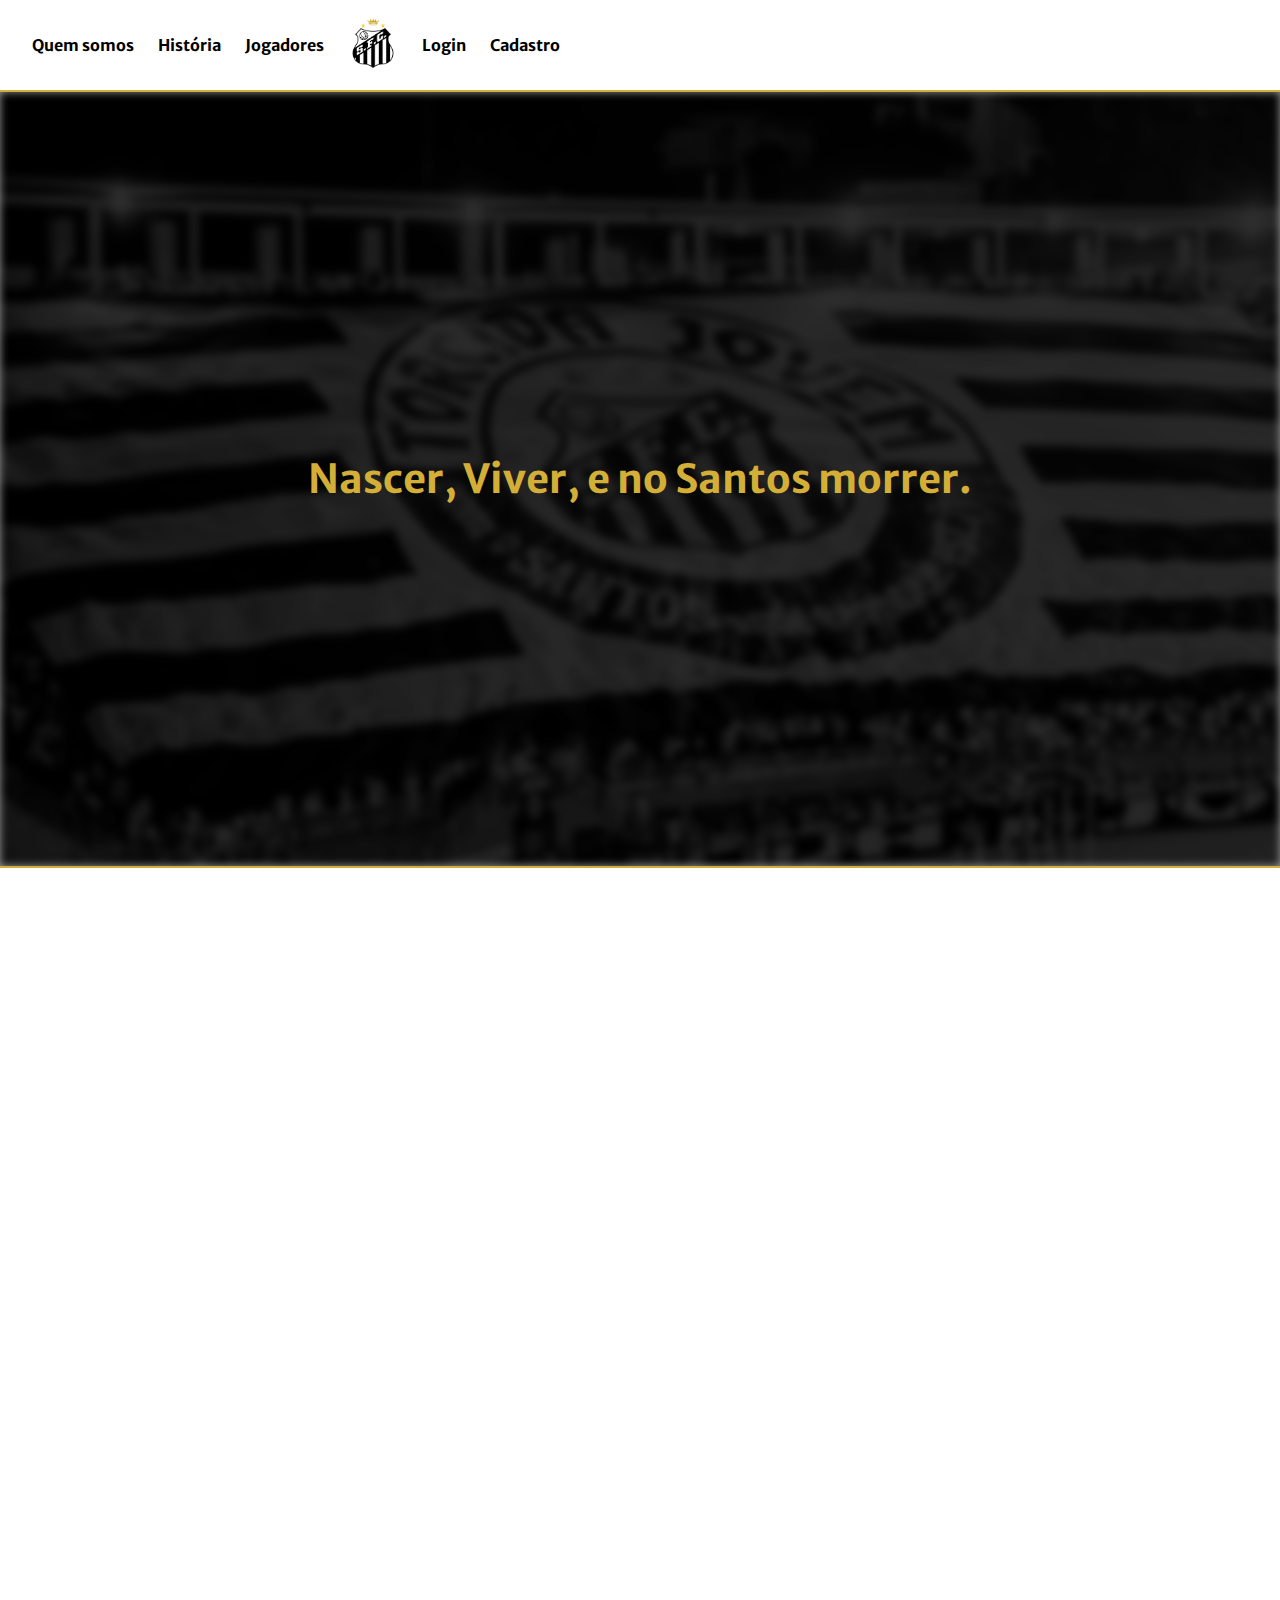
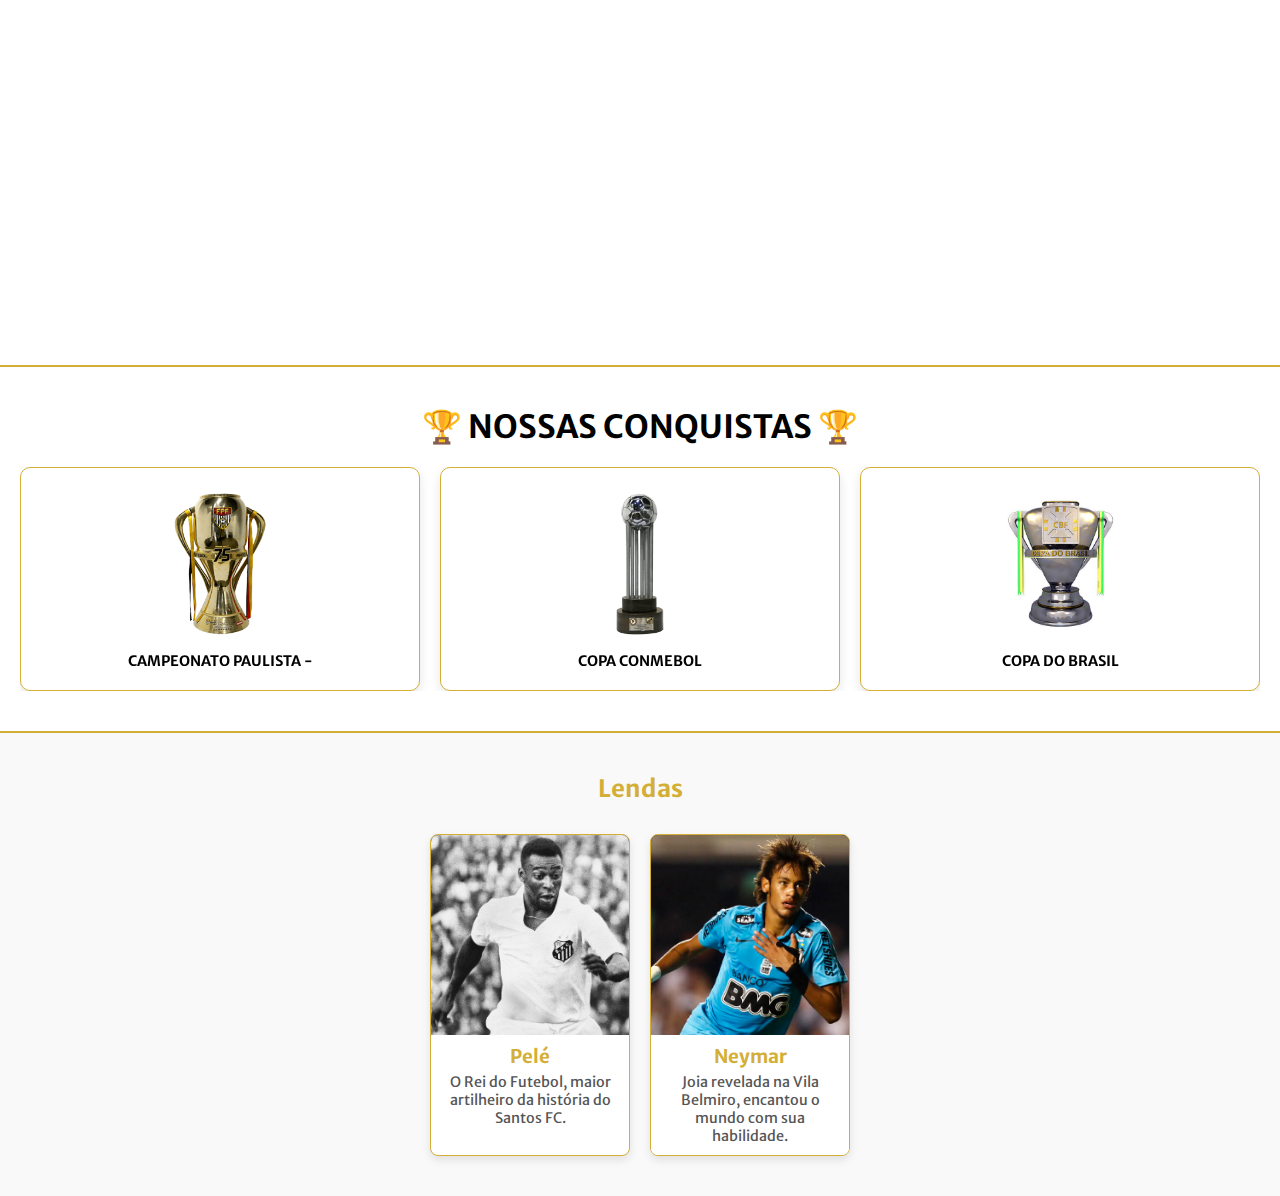
<file: Website/index.html>
<!DOCTYPE html>
<html lang="pt-BR">

<head>
    <meta charset="UTF-8">
    <meta name="viewport" content="width=device-width, initial-scale=1.0">
    <title>Portal do Peixe</title>
    <link rel="stylesheet" href="css/style_index.css">
    <link href="https://fonts.googleapis.com/css2?family=Merriweather+Sans:wght@400;700&display=swap" rel="stylesheet">
    <link rel="stylesheet" href="https://cdn.jsdelivr.net/npm/swiper/swiper-bundle.min.css" />
</head>


<body>
    <header class="menu">
        <a href="#quem_somos">Quem somos</a>
        <a href="#historia">História</a>
        <a href="#jogadores">Jogadores</a>
        <a href="index.html" ><img src="Imagens/santos.png" alt="Logo do Santos FC" class="logo"></a>
        <a href="login.html">Login</a>
        <a href="cadastro.html">Cadastro</a>
    </header>

    <main>
        <section class="hero">
            <h1>Nascer, Viver, e no Santos morrer.</h1>
        </section>

        <section id="quem_somos" class="section-flex quem-somos scroll-anim">
            <div class="texto">
                <h2>
                    <svg width="24" height="24" fill="#d4af37" style="vertical-align: middle; margin-right: 8px;"
                        xmlns="http://www.w3.org/2000/svg" viewBox="0 0 24 24">
                        <path
                            d="M12 2C6.477 2 2 6.478 2 12s4.477 10 10 10 10-4.478 10-10S17.523 2 12 2Zm0 17.5a7.5 7.5 0 1 1 0-15 7.5 7.5 0 0 1 0 15Z" />
                    </svg>
                    Quem somos
                </h2>
                <p>O Portal do Peixe é um site destinado a reviver a história e trazer modernidade para um dos maiores clubes do Brasil e do Mundo,
                   o Santos Futebol Clube. Desde 1912 o clube do Santos fez história e se tornou um dos clubes formadores do futebol brasileiro, por onde passou encantou
                   as pessoas e ganhou diversos fãs e torcedores, entretanto, já se passaram mais de 100 anos de sua criação e o clube ainda possui tecnologias ultrapassadas
                   o que dificultou sua conexão com a torcida, hoje, muito mais conectada às redes. Por isso, nosso objetivo é retomar a conexão com a torcida e trazer...
                </p>
            </div>
            <div class="imagem zoom-hover">
                <img src="Imagens/torcida_fogo.jpeg" alt="Torcida do Santos">
            </div>
        </section>

        <section id="historia" class="section-flex historia scroll-anim">
            <div class="imagem zoom-hover">
                <img src="Imagens/pelé_pulando.jpeg" alt="Imagem histórica do Santos FC" width="50%" height="50%">
            </div>
            <div class="texto">
                <h2>
                    <svg width="24" height="24" fill="#d4af37" style="vertical-align: middle; margin-right: 8px;"
                        xmlns="http://www.w3.org/2000/svg" viewBox="0 0 24 24">
                        <path
                            d="M3 4a1 1 0 0 1 1-1h6.5v2H5v14h14V7.5h2V19a1 1 0 0 1-1 1H4a1 1 0 0 1-1-1V4Zm10.5-1.5H21V6h-1.5V4.06l-6.72 6.72-1.06-1.06 6.72-6.72H13.5V2.5Z" />
                    </svg>
                    História
                </h2>
                <p>Com mais de 112 anos de conquistas, o Santos FC se destaca como um dos maiores clubes do mundo...</p>
                <a href="historia.html" class="btn">Leia mais</a>
            </div>
        </section>

        <section id="conquistas" class="conquistas-section">
            <h2 class="conquistas-titulo">🏆 NOSSAS CONQUISTAS 🏆</h2>
            <div class="swiper mySwiper">
                <div class="swiper-wrapper">
                    <div class="swiper-slide">
                        <img src="Imagens/paulista.png" alt="Campeonato Paulista">
                        <p>CAMPEONATO PAULISTA - </p>
                    </div>
                    <div class="swiper-slide">
                        <img src="Imagens/conmebol.png" alt="Copa Conmebol">
                        <p>COPA CONMEBOL</p>
                    </div>
                    <div class="swiper-slide">
                        <img src="Imagens/copadobrasil.png" alt="Copa do Brasil">
                        <p>COPA DO BRASIL</p>
                    </div>
                    <div class="swiper-slide">
                        <img src="Imagens/libertadores.png" alt="Libertadores">
                        <p>COPA LIBERTADORES DA AMÉRICA</p>
                    </div>
                    <div class="swiper-slide">
                        <img src="Imagens/mundial.png" alt="Mundial Interclubes">
                        <p>MUNDIAL INTERCLUBES</p>
                    </div>
                    <div class="swiper-slide">
                        <img src="Imagens/brasileiro.png" alt="Campeonato Brasileiro">
                        <p>CAMPEONATO BRASILEIRO</p>
                    </div>
                    <div class="swiper-slide">
                        <img src="Imagens/recopa-mundial.png" alt="Recopa Mundial">
                        <p>RECOPA MUNDIAL</p>
                    </div>
                    <div class="swiper-slide">
                        <img src="Imagens/recopa-sulamericana.png" alt="Recopa Sulamericana">
                        <p>RECOPA SULAMERICANA</p>
                    </div>
                    <div class="swiper-slide">
                        <img src="Imagens/riosaopaulo.png" alt="Torneio Rio-São Paulo">
                        <p>TORNEIO RIO-SÃO PAULO</p>
                    </div>
                </div>
            </div>
        </section>

        <section id="jogadores">
            <h2>Lendas</h2>
            <div class="jogadores-container">
                <div class="card-jogador">
                    <div class="jogador-img-container">
                        <img src="Imagens/pele.jpg" alt="Pelé">
                    </div>
                    <div class="jogador-info">
                        <h3>Pelé</h3>
                        <p>O Rei do Futebol, maior artilheiro da história do Santos FC.</p>
                    </div>
                </div>

                <div class="card-jogador">
                    <div class="jogador-img-container">
                        <img src="Imagens/neymar.jpg" alt="Neymar">
                    </div>
                    <div class="jogador-info">
                        <h3>Neymar</h3>
                        <p>Joia revelada na Vila Belmiro, encantou o mundo com sua habilidade.</p>
                    </div>
                </div>
                
            </div>
        </section>
    </main>
</body>

<script>
    document.addEventListener("DOMContentLoaded", () => {
        const elements = document.querySelectorAll('.scroll-anim');

        const observer = new IntersectionObserver(entries => {
            entries.forEach(entry => {
                if (entry.isIntersecting) {
                    entry.target.classList.add('visible');
                }
            });
        }, { threshold: 0.2 });

        elements.forEach(el => observer.observe(el));
    });


</script>

<!-- Swiper JS -->
<script src="https://cdn.jsdelivr.net/npm/swiper/swiper-bundle.min.js"></script>
<script>
    const swiper = new Swiper(".mySwiper", {
        slidesPerView: 3,
        spaceBetween: 20,
        loop: true,
        autoplay: {
            delay: 2500,
            disableOnInteraction: false,
        },
        breakpoints: {
            768: {
                slidesPerView: 3,
            },
            480: {
                slidesPerView: 2,
            },
            0: {
                slidesPerView: 1,
            },
        },
    });
</script>

</html>
</file>
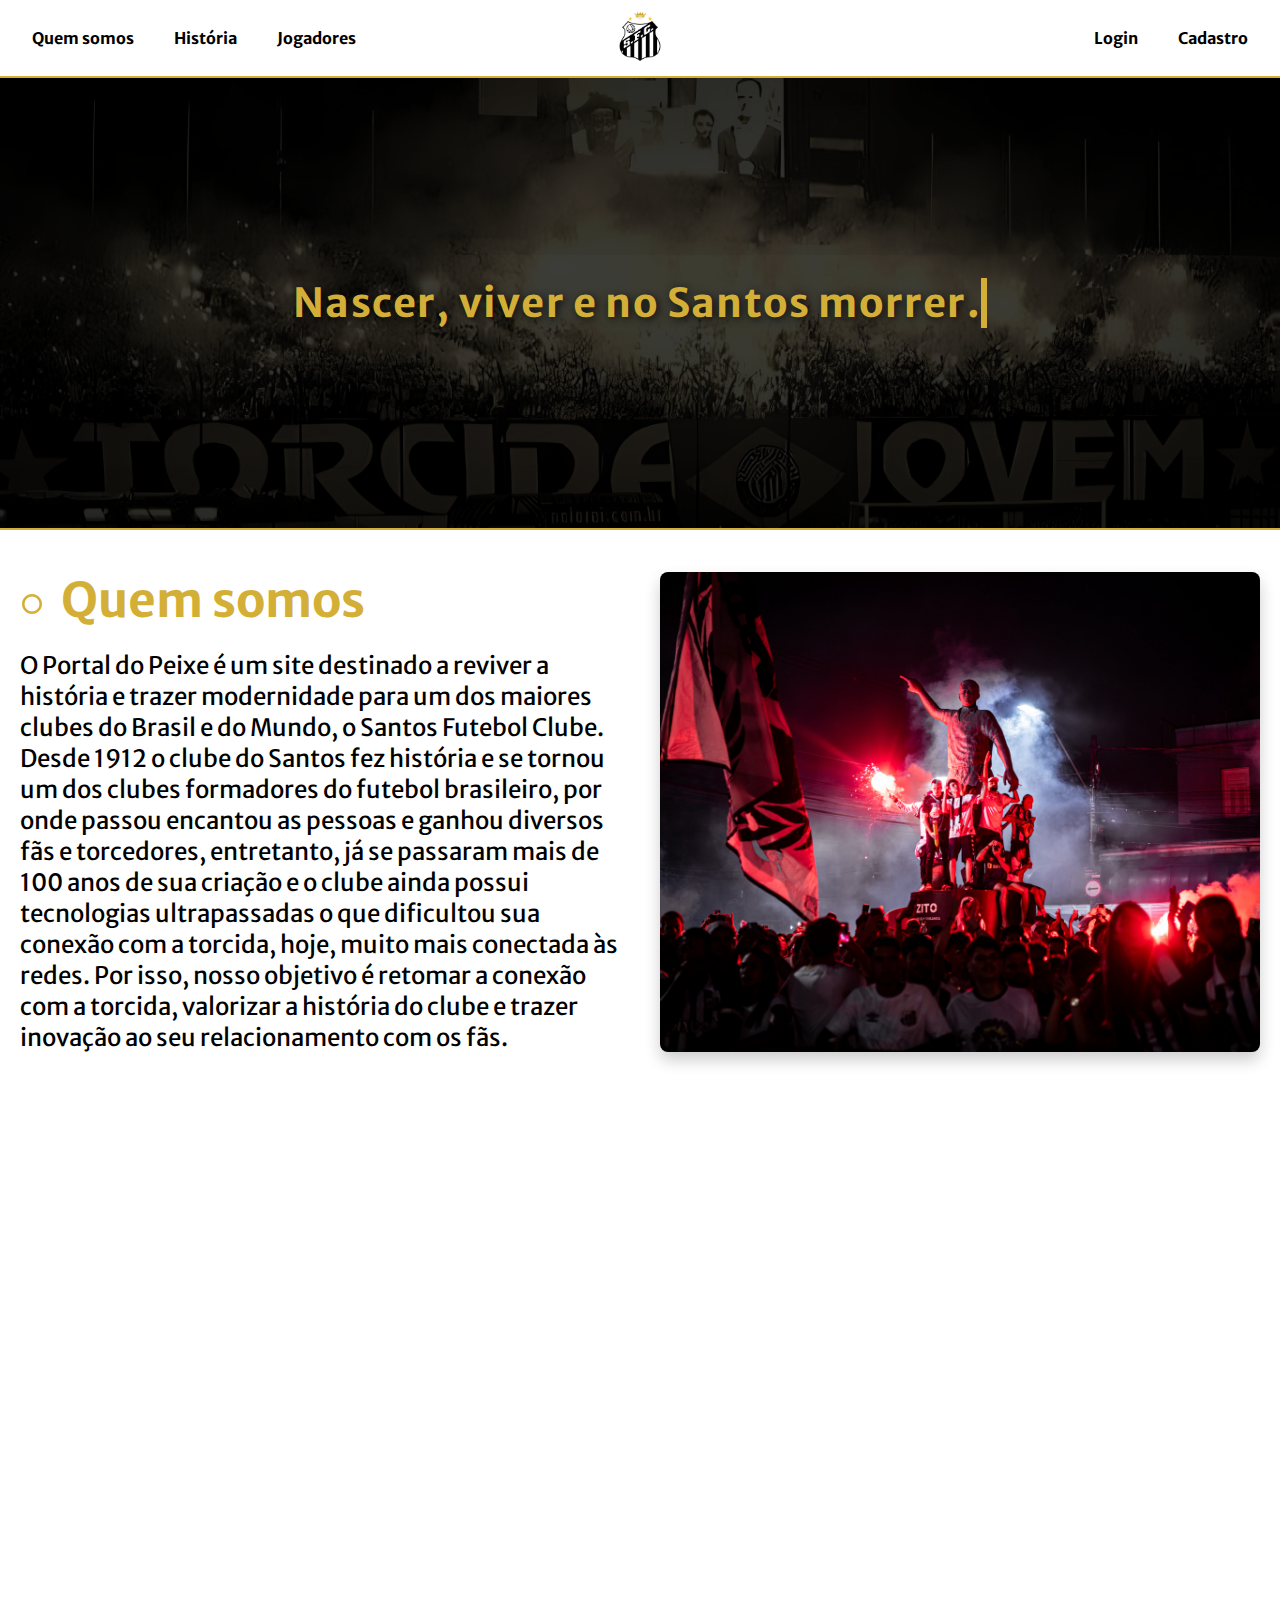
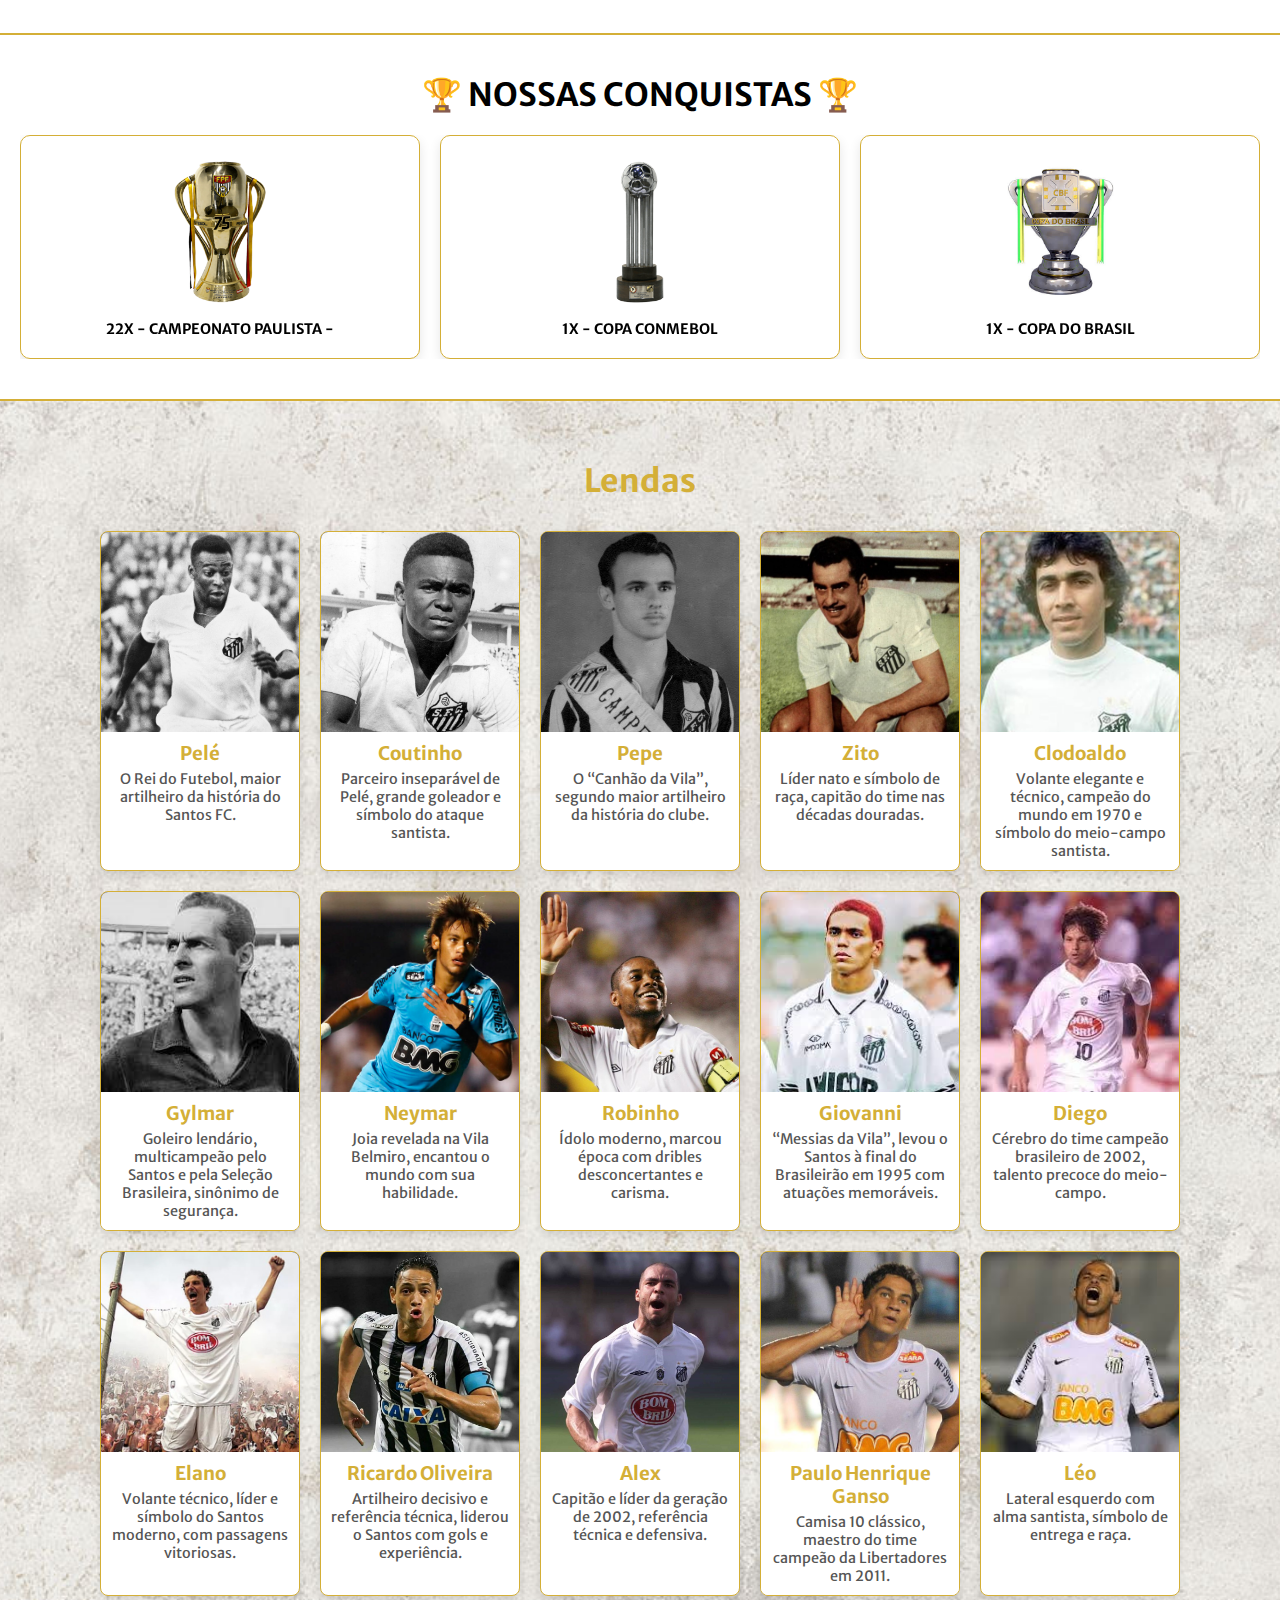
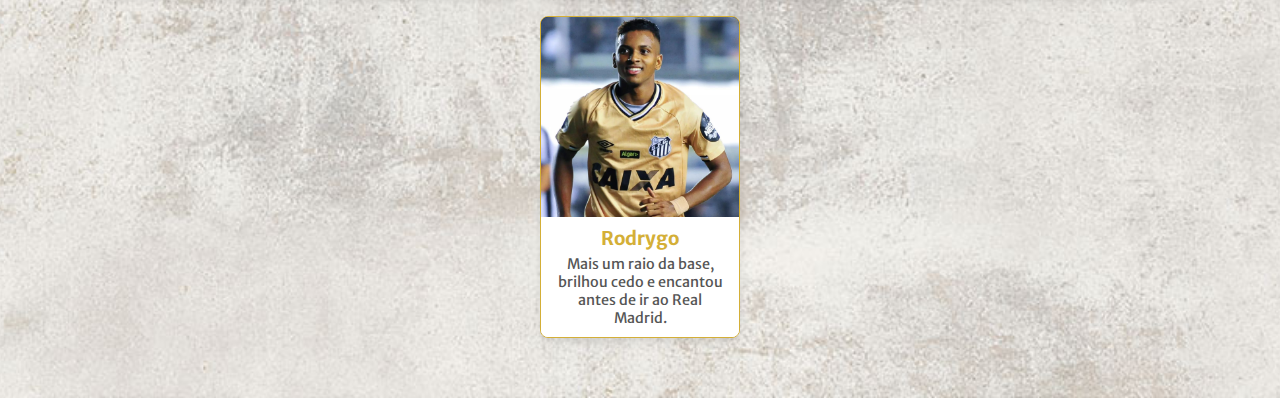
<file: Website_Api - Copia/public/index.html>
<!DOCTYPE html>
<html lang="pt-BR">

<head>
    <meta charset="UTF-8">
    <meta name="viewport" content="width=device-width, initial-scale=1.0">
    <title>Portal do Peixe</title>
    <link rel="stylesheet" href="./css/style.css">
    <link href="https://fonts.googleapis.com/css2?family=Merriweather+Sans:wght@400;700&display=swap" rel="stylesheet">
    <link rel="stylesheet" href="https://cdn.jsdelivr.net/npm/swiper/swiper-bundle.min.css" />
</head>


<body>
    <header class="menu">
        <div class="menu-esquerda">
            <a href="#quem_somos">Quem somos</a>
            <a href="#historia">História</a>
            <a href="#jogadores">Jogadores</a>
        </div>

        <div class="menu-centro">
            <a href="index.html">
                <img src="Imagens/santos.png" alt="Logo do Santos FC" class="logo">
            </a>
        </div>

        <div class="menu-direita">
            <a href="login.html">Login</a>
            <a href="cadastro.html">Cadastro</a>
        </div>
    </header>

    <main>
        <section class="hero">
            <h1 class="typewriter">Nascer, viver e no Santos morrer.</h1>
        </section>

        <section id="quem_somos" class="section-flex quem-somos scroll-anim">
            <div class="texto">
                <h2>
                    <svg width="24" height="24" fill="#d4af37" style="vertical-align: middle; margin-right: 8px;"
                        xmlns="http://www.w3.org/2000/svg" viewBox="0 0 24 24">
                        <path
                            d="M12 2C6.477 2 2 6.478 2 12s4.477 10 10 10 10-4.478 10-10S17.523 2 12 2Zm0 17.5a7.5 7.5 0 1 1 0-15 7.5 7.5 0 0 1 0 15Z" />
                    </svg>
                    Quem somos
                </h2>
                <p>O Portal do Peixe é um site destinado a reviver a história e trazer modernidade para um dos maiores
                    clubes do Brasil e do Mundo,
                    o Santos Futebol Clube. Desde 1912 o clube do Santos fez história e se tornou um dos clubes
                    formadores do futebol brasileiro, por onde passou encantou
                    as pessoas e ganhou diversos fãs e torcedores, entretanto, já se passaram mais de 100 anos de sua
                    criação e o clube ainda possui tecnologias ultrapassadas
                    o que dificultou sua conexão com a torcida, hoje, muito mais conectada às redes. Por isso, nosso
                    objetivo é retomar a conexão com a torcida, valorizar a história do clube e trazer inovação ao seu
                    relacionamento com os fãs. 
                </p>
            </div>
            <div class="imagem zoom-hover">
                <img src="Imagens/torcida_fogo.jpeg" alt="Torcida do Santos">
            </div>
        </section>

        <section id="historia" class="section-flex historia scroll-anim">
            <div class="imagem zoom-hover">
                <img src="Imagens/pele-aura.jpg" alt="Imagem histórica do Santos FC" width="100%" height="100%">
            </div>
            <div class="texto">
                <h2>
                    <svg width="24" height="24" fill="#d4af37" style="vertical-align: middle; margin-right: 8px;"
                        xmlns="http://www.w3.org/2000/svg" viewBox="0 0 24 24">
                        <path
                            d="M3 4a1 1 0 0 1 1-1h6.5v2H5v14h14V7.5h2V19a1 1 0 0 1-1 1H4a1 1 0 0 1-1-1V4Zm10.5-1.5H21V6h-1.5V4.06l-6.72 6.72-1.06-1.06 6.72-6.72H13.5V2.5Z" />
                    </svg>
                    História
                </h2>
                <p>Com mais de 112 anos de conquistas, o Santos FC se destaca como um dos maiores clubes do mundo.
                    Reconhecido internacionalmente por sua tradição ofensiva, revelou ao planeta gênios como Pelé e
                    Neymar, acumulando títulos históricos, inovações táticas e uma base formadora respeitada
                    mundialmente.
                    Conheça mais sobre essa trajetória lendária que moldou gerações de torcedores e inspirou o futebol
                    brasileiro.</p>
                <a href="historia.html" class="btn">Leia mais</a>
            </div>
        </section>

        <section id="conquistas" class="conquistas-section">
            <h2 class="conquistas-titulo">🏆 NOSSAS CONQUISTAS 🏆</h2>
            <div class="swiper mySwiper">
                <div class="swiper-wrapper">
                    <div class="swiper-slide">
                        <img src="Imagens/paulista.png" alt="Campeonato Paulista">
                        <p>22X - CAMPEONATO PAULISTA - </p>
                    </div>
                    <div class="swiper-slide">
                        <img src="Imagens/conmebol.png" alt="Copa Conmebol">
                        <p>1X - COPA CONMEBOL</p>
                    </div>
                    <div class="swiper-slide">
                        <img src="Imagens/copadobrasil.png" alt="Copa do Brasil">
                        <p>1X - COPA DO BRASIL</p>
                    </div>
                    <div class="swiper-slide">
                        <img src="Imagens/libertadores.png" alt="Libertadores">
                        <p>3X - COPA LIBERTADORES DA AMÉRICA</p>
                    </div>
                    <div class="swiper-slide">
                        <img src="Imagens/mundial.png" alt="Mundial Interclubes">
                        <p>2X - MUNDIAL INTERCLUBES</p>
                    </div>
                    <div class="swiper-slide">
                        <img src="Imagens/brasileiro.png" alt="Campeonato Brasileiro">
                        <p>8X - CAMPEONATO BRASILEIRO</p>
                    </div>
                    <div class="swiper-slide">
                        <img src="Imagens/recopa-mundial.png" alt="Recopa Mundial">
                        <p>1X - RECOPA MUNDIAL</p>
                    </div>
                    <div class="swiper-slide">
                        <img src="Imagens/recopa-sulamericana.png" alt="Recopa Sulamericana">
                        <p>2X - RECOPA SULAMERICANA</p>
                    </div>
                    <div class="swiper-slide">
                        <img src="Imagens/riosaopaulo.png" alt="Torneio Rio-São Paulo">
                        <p>5X - TORNEIO RIO-SÃO PAULO</p>
                    </div>
                </div>
            </div>
        </section>

        <section id="jogadores" class="jogadores-section">
            <h2>Lendas</h2>
            <div class="jogadores-container">
                <div class="card-jogador">
                    <div class="jogador-img-container">
                        <img src="Imagens/pele.jpg" alt="Pelé">
                    </div>
                    <div class="jogador-info">
                        <h3>Pelé</h3>
                        <p>O Rei do Futebol, maior artilheiro da história do Santos FC.</p>
                    </div>
                </div>


                <div class="card-jogador">
                    <div class="jogador-img-container">
                        <img src="Imagens/coutinho.jpg" alt="Coutinho">
                    </div>
                    <div class="jogador-info">
                        <h3>Coutinho</h3>
                        <p>Parceiro inseparável de Pelé, grande goleador e símbolo do ataque santista.</p>
                    </div>
                </div>

                <div class="card-jogador">
                    <div class="jogador-img-container">
                        <img src="Imagens/pepe.jpg" alt="Pepe">
                    </div>
                    <div class="jogador-info">
                        <h3>Pepe</h3>
                        <p>O “Canhão da Vila”, segundo maior artilheiro da história do clube.</p>
                    </div>
                </div>

                <div class="card-jogador">
                    <div class="jogador-img-container">
                        <img src="Imagens/zito.jpg" alt="Zito">
                    </div>
                    <div class="jogador-info">
                        <h3>Zito</h3>
                        <p>Líder nato e símbolo de raça, capitão do time nas décadas douradas.</p>
                    </div>
                </div>

                <div class="card-jogador">
                    <div class="jogador-img-container">
                        <img src="Imagens/clodoaldo.jpg" alt="Clodoaldo">
                    </div>
                    <div class="jogador-info">
                        <h3>Clodoaldo</h3>
                        <p>Volante elegante e técnico, campeão do mundo em 1970 e símbolo do meio-campo santista.</p>
                    </div>
                </div>

                <div class="card-jogador">
                    <div class="jogador-img-container">
                        <img src="Imagens/gylmar.jpg" alt="Gylmar dos Santos Neves">
                    </div>
                    <div class="jogador-info">
                        <h3>Gylmar</h3>
                        <p>Goleiro lendário, multicampeão pelo Santos e pela Seleção Brasileira, sinônimo de segurança.
                        </p>
                    </div>
                </div>

                <div class="card-jogador">
                    <div class="jogador-img-container">
                        <img src="Imagens/neymar.jpg" alt="Neymar">
                    </div>
                    <div class="jogador-info">
                        <h3>Neymar</h3>
                        <p>Joia revelada na Vila Belmiro, encantou o mundo com sua habilidade.</p>
                    </div>
                </div>

                <div class="card-jogador">
                    <div class="jogador-img-container">
                        <img src="Imagens/robson.jpg" alt="Robinho">
                    </div>
                    <div class="jogador-info">
                        <h3>Robinho</h3>
                        <p>Ídolo moderno, marcou época com dribles desconcertantes e carisma.</p>
                    </div>
                </div>

                <div class="card-jogador">
                    <div class="jogador-img-container">
                        <img src="Imagens/giovanni.jpg" alt="Giovanni">
                    </div>
                    <div class="jogador-info">
                        <h3>Giovanni</h3>
                        <p>“Messias da Vila”, levou o Santos à final do Brasileirão em 1995 com atuações memoráveis.</p>
                    </div>
                </div>

                <div class="card-jogador">
                    <div class="jogador-img-container">
                        <img src="Imagens/diego.jpg" alt="Diego">
                    </div>
                    <div class="jogador-info">
                        <h3>Diego</h3>
                        <p>Cérebro do time campeão brasileiro de 2002, talento precoce do meio-campo.</p>
                    </div>
                </div>

                <div class="card-jogador">
                    <div class="jogador-img-container">
                        <img src="Imagens/elano.jpg" alt="Elano">
                    </div>
                    <div class="jogador-info">
                        <h3>Elano</h3>
                        <p>Volante técnico, líder e símbolo do Santos moderno, com passagens vitoriosas.</p>
                    </div>
                </div>

                <div class="card-jogador">
                    <div class="jogador-img-container">
                        <img src="Imagens/ricardo_oliveira.jpg" alt="Ricardo Oliveira">
                    </div>
                    <div class="jogador-info">
                        <h3>Ricardo Oliveira</h3>
                        <p>Artilheiro decisivo e referência técnica, liderou o Santos com gols e experiência.</p>
                    </div>
                </div>

                <div class="card-jogador">
                    <div class="jogador-img-container">
                        <img src="Imagens/alex.jpg" alt="Alex">
                    </div>
                    <div class="jogador-info">
                        <h3>Alex</h3>
                        <p>Capitão e líder da geração de 2002, referência técnica e defensiva.</p>
                    </div>
                </div>

                <div class="card-jogador">
                    <div class="jogador-img-container">
                        <img src="Imagens/ganso.jpg" alt="Ganso">
                    </div>
                    <div class="jogador-info">
                        <h3>Paulo Henrique Ganso</h3>
                        <p>Camisa 10 clássico, maestro do time campeão da Libertadores em 2011.</p>
                    </div>
                </div>

                <div class="card-jogador">
                    <div class="jogador-img-container">
                        <img src="Imagens/léo.jpg" alt="Léo">
                    </div>
                    <div class="jogador-info">
                        <h3>Léo</h3>
                        <p>Lateral esquerdo com alma santista, símbolo de entrega e raça.</p>
                    </div>
                </div>

                <div class="card-jogador">
                    <div class="jogador-img-container">
                        <img src="Imagens/rodrygo.jpg" alt="Rodrygo">
                    </div>
                    <div class="jogador-info">
                        <h3>Rodrygo</h3>
                        <p>Mais um raio da base, brilhou cedo e encantou antes de ir ao Real Madrid.</p>
                    </div>
                </div>





            </div>
        </section>
    </main>
</body>

<script>
    document.addEventListener("DOMContentLoaded", () => {
        const elements = document.querySelectorAll('.scroll-anim');

        const observer = new IntersectionObserver(entries => {
            entries.forEach(entry => {
                if (entry.isIntersecting) {
                    entry.target.classList.add('visible');
                }
            });
        }, { threshold: 0.2 });

        elements.forEach(el => observer.observe(el));
    });


</script>

<!-- Swiper JS -->
<script src="https://cdn.jsdelivr.net/npm/swiper/swiper-bundle.min.js"></script>
<script>
    const swiper = new Swiper(".mySwiper", {
        slidesPerView: 3,
        spaceBetween: 20,
        loop: true,
        autoplay: {
            delay: 2500,
            disableOnInteraction: false,
        },
        breakpoints: {
            768: {
                slidesPerView: 3,
            },
            480: {
                slidesPerView: 2,
            },
            0: {
                slidesPerView: 1,
            },
        },
    });
</script>

</html>
</file>
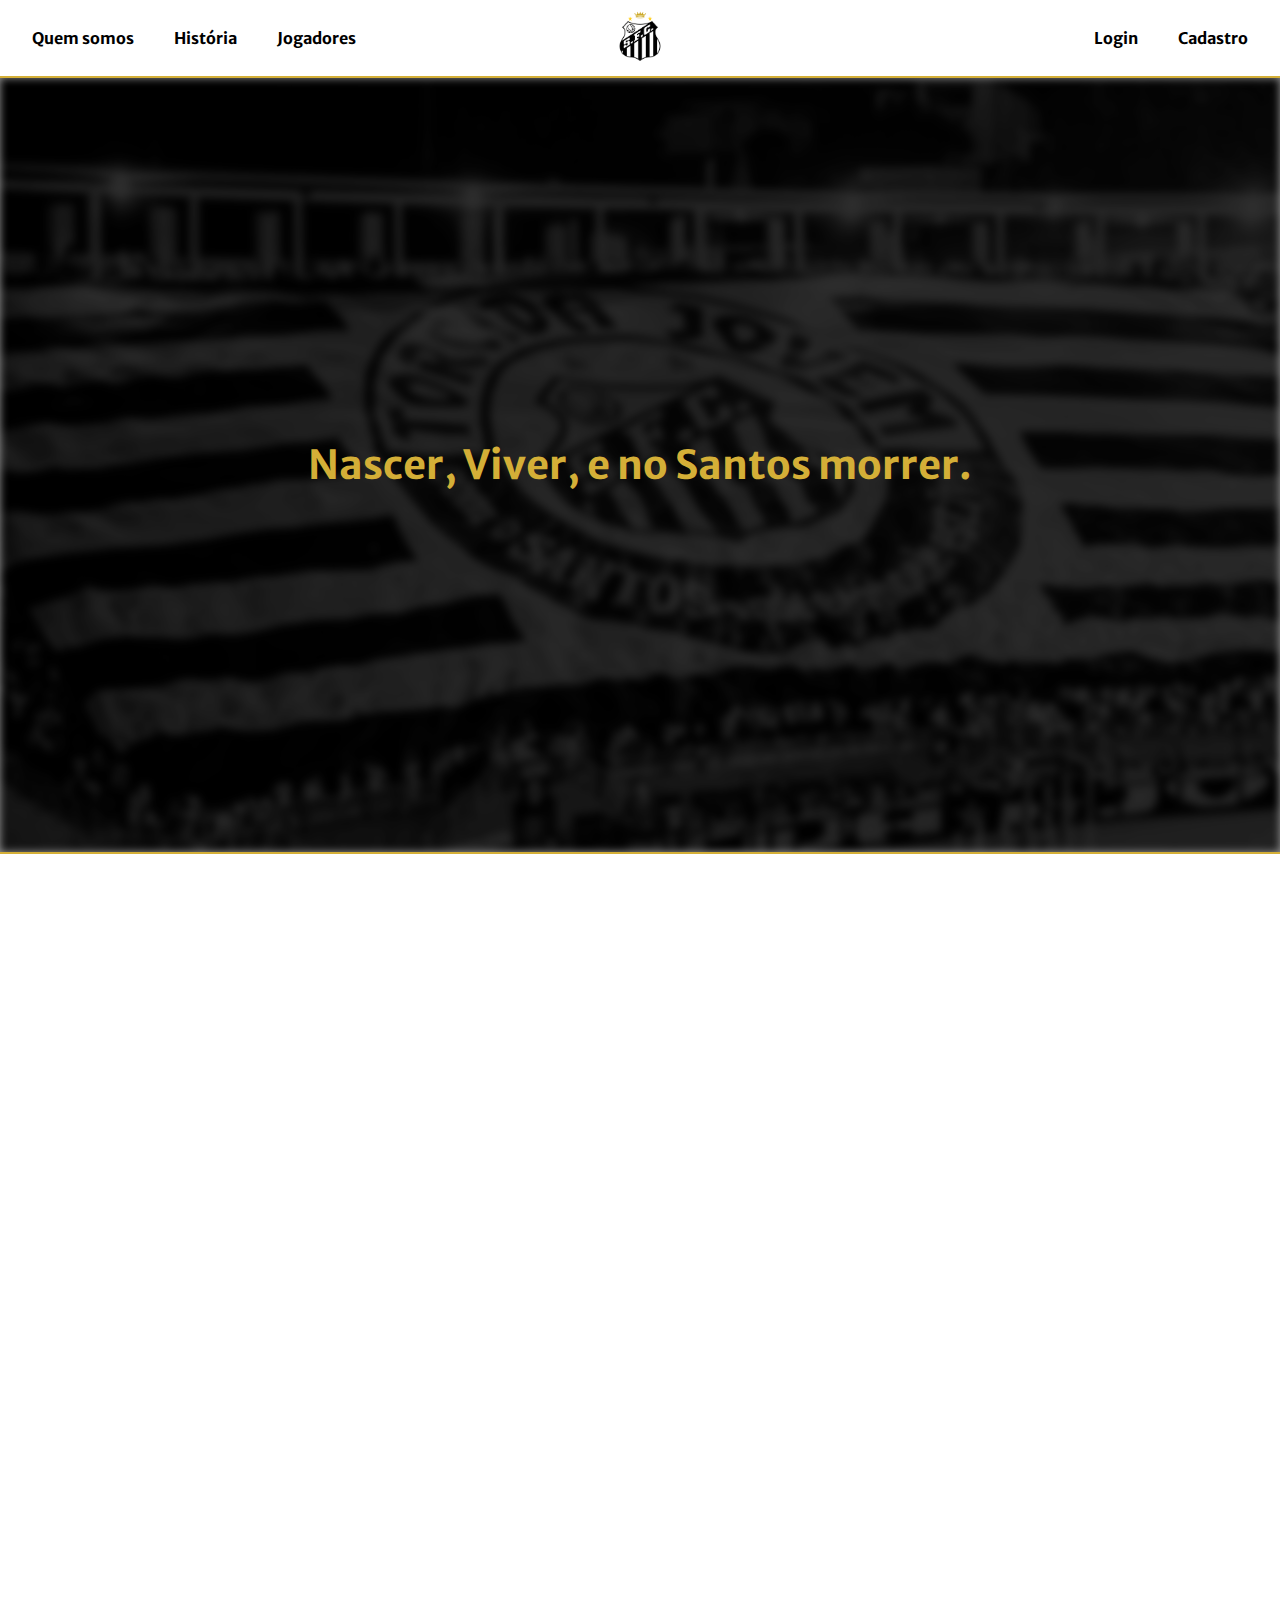
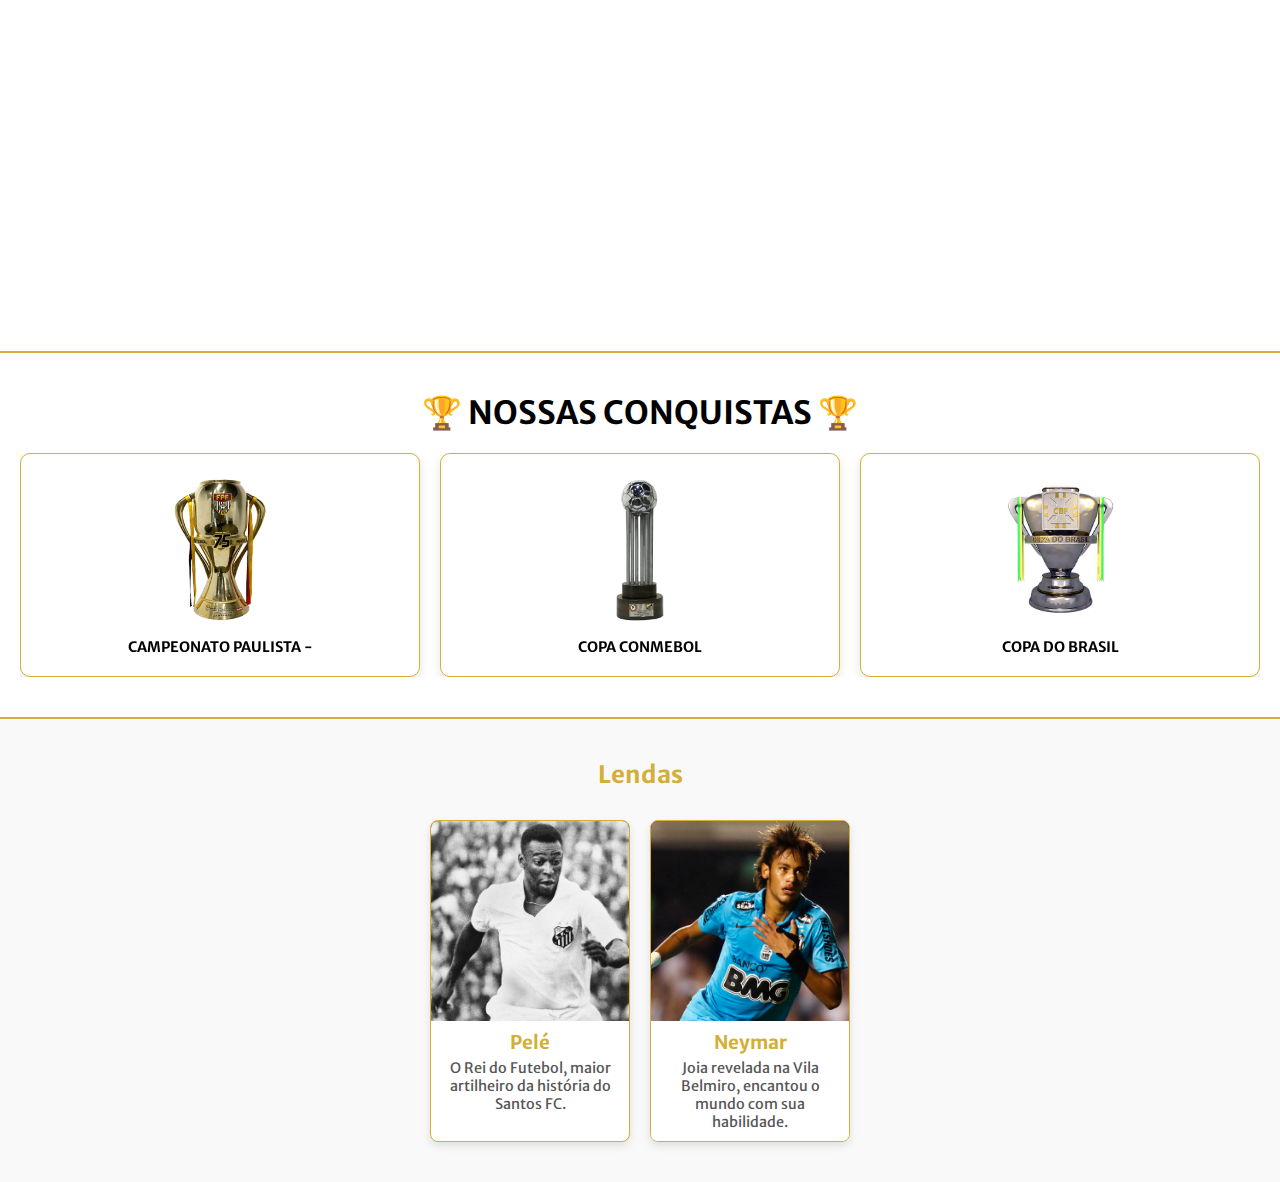
<file: Website_Api/public/index.html>
<!DOCTYPE html>
<html lang="pt-BR">

<head>
    <meta charset="UTF-8">
    <meta name="viewport" content="width=device-width, initial-scale=1.0">
    <title>Portal do Peixe</title>
    <link rel="stylesheet" href="./css/style.css">
    <link href="https://fonts.googleapis.com/css2?family=Merriweather+Sans:wght@400;700&display=swap" rel="stylesheet">
    <link rel="stylesheet" href="https://cdn.jsdelivr.net/npm/swiper/swiper-bundle.min.css" />
</head>


<body>
<header class="menu">
    <div class="menu-esquerda">
        <a href="#quem_somos">Quem somos</a>
        <a href="#historia">História</a>
        <a href="#jogadores">Jogadores</a>
    </div>

    <div class="menu-centro">
        <a href="index.html">
            <img src="Imagens/santos.png" alt="Logo do Santos FC" class="logo">
        </a>
    </div>

    <div class="menu-direita">
        <a href="login.html">Login</a>
        <a href="cadastro.html">Cadastro</a>
    </div>
</header>

    <main>
        <section class="hero">
            <h1>Nascer, Viver, e no Santos morrer.</h1>
        </section>

        <section id="quem_somos" class="section-flex quem-somos scroll-anim">
            <div class="texto">
                <h2>
                    <svg width="24" height="24" fill="#d4af37" style="vertical-align: middle; margin-right: 8px;"
                        xmlns="http://www.w3.org/2000/svg" viewBox="0 0 24 24">
                        <path
                            d="M12 2C6.477 2 2 6.478 2 12s4.477 10 10 10 10-4.478 10-10S17.523 2 12 2Zm0 17.5a7.5 7.5 0 1 1 0-15 7.5 7.5 0 0 1 0 15Z" />
                    </svg>
                    Quem somos
                </h2>
                <p>O Portal do Peixe é um site destinado a reviver a história e trazer modernidade para um dos maiores clubes do Brasil e do Mundo,
                   o Santos Futebol Clube. Desde 1912 o clube do Santos fez história e se tornou um dos clubes formadores do futebol brasileiro, por onde passou encantou
                   as pessoas e ganhou diversos fãs e torcedores, entretanto, já se passaram mais de 100 anos de sua criação e o clube ainda possui tecnologias ultrapassadas
                   o que dificultou sua conexão com a torcida, hoje, muito mais conectada às redes. Por isso, nosso objetivo é retomar a conexão com a torcida e trazer...
                </p>
            </div>
            <div class="imagem zoom-hover">
                <img src="Imagens/torcida_fogo.jpeg" alt="Torcida do Santos">
            </div>
        </section>

        <section id="historia" class="section-flex historia scroll-anim">
            <div class="imagem zoom-hover">
                <img src="Imagens/pelé_pulando.jpeg" alt="Imagem histórica do Santos FC" width="50%" height="50%">
            </div>
            <div class="texto">
                <h2>
                    <svg width="24" height="24" fill="#d4af37" style="vertical-align: middle; margin-right: 8px;"
                        xmlns="http://www.w3.org/2000/svg" viewBox="0 0 24 24">
                        <path
                            d="M3 4a1 1 0 0 1 1-1h6.5v2H5v14h14V7.5h2V19a1 1 0 0 1-1 1H4a1 1 0 0 1-1-1V4Zm10.5-1.5H21V6h-1.5V4.06l-6.72 6.72-1.06-1.06 6.72-6.72H13.5V2.5Z" />
                    </svg>
                    História
                </h2>
                <p>Com mais de 112 anos de conquistas, o Santos FC se destaca como um dos maiores clubes do mundo...</p>
                <a href="historia.html" class="btn">Leia mais</a>
            </div>
        </section>

        <section id="conquistas" class="conquistas-section">
            <h2 class="conquistas-titulo">🏆 NOSSAS CONQUISTAS 🏆</h2>
            <div class="swiper mySwiper">
                <div class="swiper-wrapper">
                    <div class="swiper-slide">
                        <img src="Imagens/paulista.png" alt="Campeonato Paulista">
                        <p>CAMPEONATO PAULISTA - </p>
                    </div>
                    <div class="swiper-slide">
                        <img src="Imagens/conmebol.png" alt="Copa Conmebol">
                        <p>COPA CONMEBOL</p>
                    </div>
                    <div class="swiper-slide">
                        <img src="Imagens/copadobrasil.png" alt="Copa do Brasil">
                        <p>COPA DO BRASIL</p>
                    </div>
                    <div class="swiper-slide">
                        <img src="Imagens/libertadores.png" alt="Libertadores">
                        <p>COPA LIBERTADORES DA AMÉRICA</p>
                    </div>
                    <div class="swiper-slide">
                        <img src="Imagens/mundial.png" alt="Mundial Interclubes">
                        <p>MUNDIAL INTERCLUBES</p>
                    </div>
                    <div class="swiper-slide">
                        <img src="Imagens/brasileiro.png" alt="Campeonato Brasileiro">
                        <p>CAMPEONATO BRASILEIRO</p>
                    </div>
                    <div class="swiper-slide">
                        <img src="Imagens/recopa-mundial.png" alt="Recopa Mundial">
                        <p>RECOPA MUNDIAL</p>
                    </div>
                    <div class="swiper-slide">
                        <img src="Imagens/recopa-sulamericana.png" alt="Recopa Sulamericana">
                        <p>RECOPA SULAMERICANA</p>
                    </div>
                    <div class="swiper-slide">
                        <img src="Imagens/riosaopaulo.png" alt="Torneio Rio-São Paulo">
                        <p>TORNEIO RIO-SÃO PAULO</p>
                    </div>
                </div>
            </div>
        </section>

        <section id="jogadores">
            <h2>Lendas</h2>
            <div class="jogadores-container">
                <div class="card-jogador">
                    <div class="jogador-img-container">
                        <img src="Imagens/pele.jpg" alt="Pelé">
                    </div>
                    <div class="jogador-info">
                        <h3>Pelé</h3>
                        <p>O Rei do Futebol, maior artilheiro da história do Santos FC.</p>
                    </div>
                </div>

                <div class="card-jogador">
                    <div class="jogador-img-container">
                        <img src="Imagens/neymar.jpg" alt="Neymar">
                    </div>
                    <div class="jogador-info">
                        <h3>Neymar</h3>
                        <p>Joia revelada na Vila Belmiro, encantou o mundo com sua habilidade.</p>
                    </div>
                </div>
                
            </div>
        </section>
    </main>
</body>

<script>
    document.addEventListener("DOMContentLoaded", () => {
        const elements = document.querySelectorAll('.scroll-anim');

        const observer = new IntersectionObserver(entries => {
            entries.forEach(entry => {
                if (entry.isIntersecting) {
                    entry.target.classList.add('visible');
                }
            });
        }, { threshold: 0.2 });

        elements.forEach(el => observer.observe(el));
    });


</script>

<!-- Swiper JS -->
<script src="https://cdn.jsdelivr.net/npm/swiper/swiper-bundle.min.js"></script>
<script>
    const swiper = new Swiper(".mySwiper", {
        slidesPerView: 3,
        spaceBetween: 20,
        loop: true,
        autoplay: {
            delay: 2500,
            disableOnInteraction: false,
        },
        breakpoints: {
            768: {
                slidesPerView: 3,
            },
            480: {
                slidesPerView: 2,
            },
            0: {
                slidesPerView: 1,
            },
        },
    });
</script>

</html>
</file>
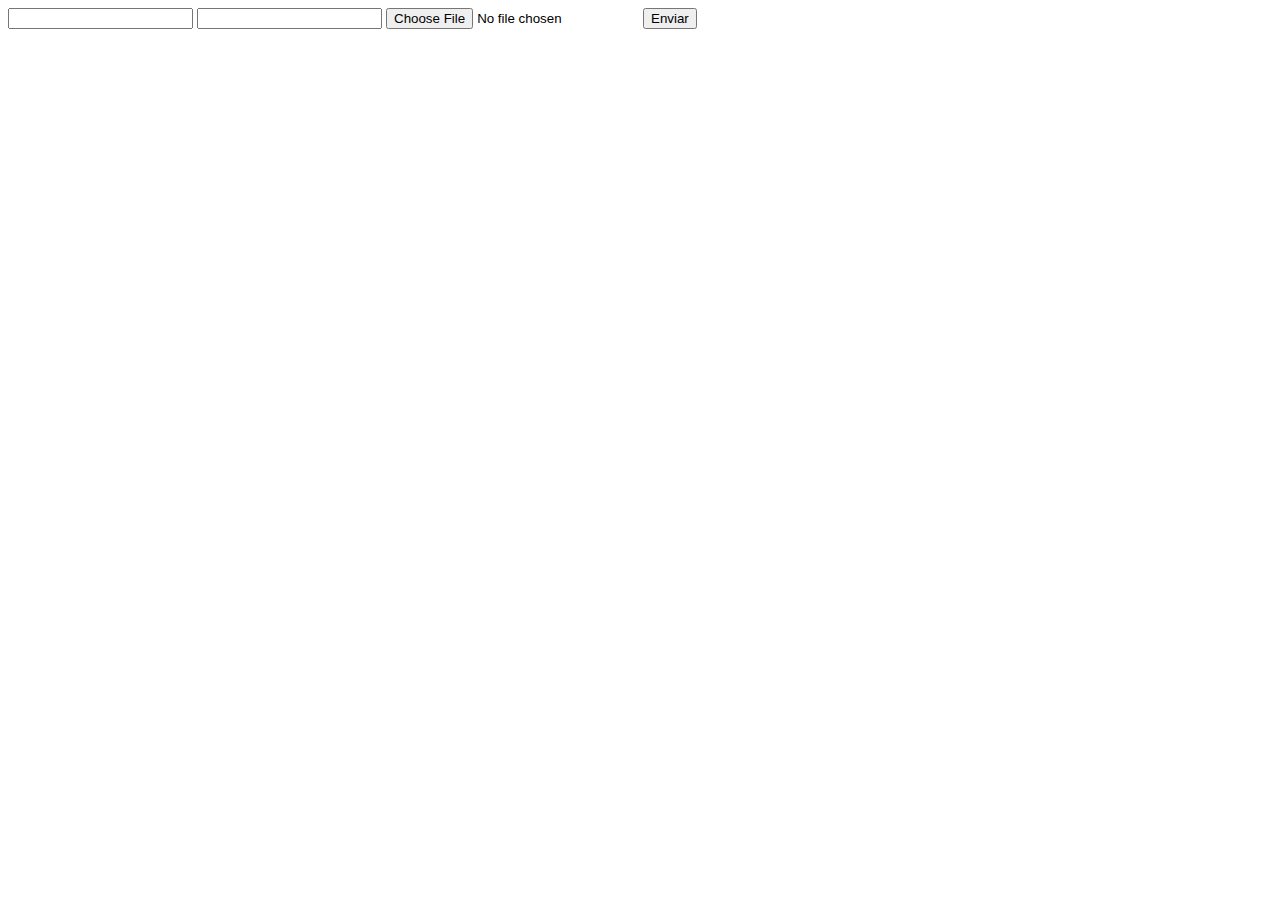
<file: Website_Api - Copia/DOCUMENTOS_DE_APOIO/exemplo_de_upload_de_arquivo/public/index.html>
<!DOCTYPE html>
<html lang="en">

<head>
  <meta charset="UTF-8">
  <meta http-equiv="X-UA-Compatible" content="IE=edge">
  <meta name="viewport" content="width=device-width, initial-scale=1.0">
  <title>Upload</title>
</head>

<body>

  <div>
    <input name="nome" id="nome" type="text" />
    <input name="email" id="email" type="url" />
    <input name="foto" id="foto" type="file" />
    <button onclick="enviar()">Enviar</button>
  </div>

  <div id="container"></div>
</body>

</html>

<script>
  function enviar() {
    const formData = new FormData();
    formData.append('foto', foto.files[0])
    formData.append('nome', nome.value)
    formData.append('email', email.value)

    fetch("/usuarios/cadastro", {
      method: "POST",
      body: formData
    })
      .then(res => {
        window.location = "./perfil.html"
      })
      .catch(err => {
        console.log(err);
      })
  }
</script>
</file>
<file: Website/css/style_index.css>
/* Reset básico */
 * {
    margin: 0;
    padding: 0;
    box-sizing: border-box;
}

html {
    scroll-behavior: smooth;
}

body {
    font-family: 'Merriweather Sans', sans-serif;
    background-color: #ffffff;
    color: #000000;
}

/* Menu superior */
.menu {
    background-color: #ffffff;
    padding: 10px 20px;
    display: flex;
    align-items: center;
    border-bottom: 2px solid #d4af37;
    box-shadow: 0 2px 5px rgba(0, 0, 0, 0.05);
}

.menu a {
    color: #000000;
    text-decoration: none;
    font-weight: bold;
    padding: 8px 12px;
    transition: color 0.3s;
}

.menu a:hover {
    color: #d4af37;
}


.logo {
    width: 50px;
    height: 50px;
    justify-content: center;
}

.texto {
    font-size: x-large;
}

/* Hero Section */
.hero {
    position: relative;
    text-align: center;
    padding: 362px 20px;
    color: #ffffff;
    border-bottom: 2px solid #d4af37;
    overflow: hidden;
    z-index: 1;
}

.hero::before {
    content: "";
    position: absolute;
    top: 0;
    left: 0;
    width: 100%;
    height: 100%;
    background: url('../Imagens/santos_fundo3.jpg') center center / cover no-repeat;
    filter: blur(4px) brightness(0.3);
    z-index: -2;
}

.hero::after {
    content: "";
    position: absolute;
    top: 0;
    left: 0;
    width: 100%;
    height: 100%;
    background-color: rgba(0, 0, 0, 0.4); /* camada escura para contraste */
    z-index: -1;
}

.hero h1 {
    font-size: 2.5em;
    color: #d4af37;
    position: relative;
    z-index: 2;
}

/* Botão padrão */
.btn {
    display: inline-block;
    background-color: #d4af37;
    color: #000000;
    padding: 10px 15px;
    border-radius: 5px;
    text-decoration: none;
    transition: background-color 0.3s;
    margin-top: 10px;
}

.btn:hover {
    background-color: #b7950b;
}

/* Seções em duas colunas */
.section-flex {
    display: flex;
    align-items: center;
    justify-content: space-between;
    gap: 40px;
    padding: 40px 20px;
    flex-wrap: wrap;
}

.section-flex .texto {
    flex: 1;
    min-width: 280px;
}

.section-flex .imagem {
    flex: 1;
    min-width: 280px;
    display: flex;
    justify-content: center;
}

.section-flex .imagem img {
    max-width: 100%;
    border-radius: 8px;
    box-shadow: 0px 4px 12px rgba(0, 0, 0, 0.2);
}

/* Seção "Quem somos" */
.quem-somos {
    background-color: #ffffff;
}

.quem-somos h2 {
    text-align: center;
}

/* Seção "História" */
.historia {
    background-color: #000000;
    color: #ffffff;
}

.historia h2{
    text-align: center;
}

.historia .btn {
    background-color: #d4af37;
    color: #000000;
}

.historia .btn:hover {
    background-color: #b7950b;
}

/* Conquistas */
.conquistas-section {
    background-color: #ffffff;
    padding: 40px 20px;
    text-align: center;
    border-top: 2px solid #d4af37;
}

.conquistas-titulo {
    font-size: 2em;
    color: #000;
    margin-bottom: 20px;
}

.swiper {
    width: 100%;
    padding: 20px 0;
}

.swiper-slide {
    background-color: #ffffff;
    border: 1px solid #d4af37;
    border-radius: 10px;
    padding: 20px;
    width: 200px;
    height: 260px;
    display: flex;
    flex-direction: column;
    align-items: center;
    justify-content: center;
    box-shadow: 0 4px 12px rgba(0, 0, 0, 0.1);
}

.swiper-slide img {
    max-height: 150px;
    object-fit: contain;
    margin-bottom: 10px;
}

.swiper-slide p {
    color: #000;
    font-weight: bold;
    font-size: 0.9em;
}


/* Jogadores */
#jogadores {
    background-color: #f9f9f9;
    border-top: 2px solid #d4af37;
    padding: 40px 20px;
}

#jogadores h2 {
    color: #d4af37;
    text-align: center;
    margin-bottom: 30px;
}

.jogadores-container {
    display: flex;
    flex-wrap: wrap;
    gap: 20px;
    justify-content: center;
}

.card-jogador {
    background-color: #ffffff;
    border: 1px solid #d4af37;
    border-radius: 8px;
    width: 200px;
    box-shadow: 0px 4px 8px rgba(0, 0, 0, 0.1);
    overflow: hidden;
    text-align: center;
    transition: transform 0.3s ease;
}

.card-jogador:hover {
    transform: translateY(-5px);
}

.jogador-img-container {
    width: 100%;
    height: 200px;
    background-color: #000000;
}

.jogador-img-container img {
    width: 100%;
    height: 100%;
    object-fit: cover;
}

.jogador-info {
    padding: 10px;
    background-color: #ffffff;
}

.jogador-info h3 {
    color: #d4af37;
    margin-bottom: 5px;
}

.jogador-info p {
    font-size: 0.9em;
    color: #555555;
}

/* Zoom ao passar o mouse */
.zoom-hover img {
    transition: transform 0.5s ease;
}

.zoom-hover:hover img {
    transform: scale(1.05);
}

/* Animação de rolagem */
.scroll-anim {
    opacity: 0;
    transform: translateY(40px);
    transition: all 0.6s ease-out;
}

.scroll-anim.visible {
    opacity: 1;
    transform: translateY(0);
}

/* Responsividade */
@media (max-width: 768px) {
    .section-flex {
        flex-direction: column;
        text-align: center;
    }

    .menu {
        flex-wrap: wrap;
    }

    .jogadores-container {
        flex-direction: column;
        align-items: center;
    }

    .card-jogador {
        width: 80%;
    }
}
</file>
<file: Website_Api - Copia/public/css/style.css>
/* Reset básico */
 * {
     margin: 0;
     padding: 0;
     box-sizing: border-box;
 }

 html {
     scroll-behavior: smooth;
 }

 body {
     font-family: 'Merriweather Sans', sans-serif;
     background-color: #ffffff;
     color: #000000;
 }

 /* Menu superior */
 .menu {
     background-color: #ffffff;
     padding: 20px 20px;
     display: flex;
     align-items: center;
     justify-content: space-between;
     border-bottom: 2px solid #d4af37;
     box-shadow: 0 2px 5px rgba(0, 0, 0, 0.05);
     position: relative;
 }

 .menu-esquerda,
 .menu-direita {
     display: flex;
     gap: 16px;
 }

 .menu-centro {
     position: absolute;
     left: 50%;
     transform: translateX(-50%);
 }

 .menu a {
     color: #000000;
     text-decoration: none;
     font-weight: bold;
     padding: 8px 12px;
     transition: color 0.3s;
 }

 .menu a:hover {
     color: #d4af37;
 }

 .logo {
     width: 50px;
     height: 50px;
 }

 .texto {
     font-size: x-large;
 }

 /* Hero Section */
 .hero {
     position: relative;
     display: flex;
     align-items: center;
     justify-content: center;
     text-align: center;
     padding: 200px 20px;
     color: #ffffff;
     border-bottom: 2px solid #d4af37;
     overflow: hidden;
     z-index: 1;
 }

 .hero::before {
     content: "";
     position: absolute;
     top: 0;
     left: 0;
     width: 100%;
     height: 100%;
     background: url('../Imagens/torcida.jpg') center center / cover no-repeat;
     filter: brightness(0.4);
     box-shadow: inset 0 0 500px rgba(0, 0, 0, 0.9);
     z-index: -2;
 }

 .hero::after {
     content: "";
     position: absolute;
     top: 0;
     left: 0;
     width: 100%;
     height: 100%;
     background-color: rgba(0, 0, 0, 0.4);
     /* camada escura para contraste */
     z-index: -1;
 }

 .hero h1 {
     font-size: 2.5em;
     color: #d4af37;
     position: relative;
     z-index: 2;
 }
 .typewriter {
  overflow: hidden;
  border-right: 0.15em solid #d4af37;
  white-space: nowrap;
  margin: 0 auto;
  letter-spacing: 0.1em;
  animation: typing 3s steps(35, end), blink-caret 0.75s step-end infinite;
}

@keyframes typing {
  from { width: 0 }
  to { width: 53% }
}

@keyframes blink-caret {
  from, to { border-color: transparent }
  30% { border-color: #d4af37; }
}



 /* Botão padrão */
 .btn {
     display: inline-block;
     background-color: #d4af37;
     color: #000000;
     padding: 10px 15px;
     border-radius: 5px;
     text-decoration: none;
     transition: background-color 0.3s;
     margin-top: 10px;
 }

 .btn:hover {
     background-color: #b7950b;
 }

 /* Seções em duas colunas */
 .section-flex {
     display: flex;
     align-items: center;
     justify-content: space-between;
     gap: 40px;
     padding: 40px 20px;
     flex-wrap: wrap;
 }

 .section-flex .texto {
     flex: 1;
     min-width: 280px;
 }

 .section-flex .imagem {
     flex: 1;
     min-width: 280px;
     display: flex;
     justify-content: center;
 }

 .section-flex .imagem img {
     max-width: 100%;
     border-radius: 8px;
     box-shadow: 0px 4px 12px rgba(0, 0, 0, 0.2);
 }

 /* Seção "Quem somos" */
 .quem-somos {
     background-color: #ffffff;
 }

 .quem-somos h2 {
     text-align: left;
 }

 /* Seção "História" */
 #historia {
     position: relative;
     background: url('../Imagens/santos-mundo.jpg') center center / cover no-repeat;
     color: white;
     padding: 60px 20px;
     z-index: 1;
     overflow: hidden;
 }

 #historia::before {
     content: "";
     position: absolute;
     top: 0;
     left: 0;
     width: 100%;
     height: 100%;
     background-color: rgba(0, 0, 0, 0.9);
     /* escurece a imagem */
     z-index: 0;
 }

 #historia * {
     position: relative;
     z-index: 1;
 }

 .historia h2 {
     text-align: left;
 }

 .historia .btn {
     background-color: #d4af37;
     color: #000000;
 }

 .historia .btn:hover {
     background-color: #b7950b;
 }

 /* Conquistas */
 .conquistas-section {
     background-color: #ffffff;
     padding: 40px 20px;
     text-align: center;
     border-top: 2px solid #d4af37;
 }

 .conquistas-titulo {
     font-size: 2em;
     color: #000;
     margin-bottom: 20px;
 }

 .swiper {
     width: 100%;
     padding: 20px 0;
 }

 .swiper-slide {
     background-color: #ffffff;
     border: 1px solid #d4af37;
     border-radius: 10px;
     padding: 20px;
     width: 200px;
     height: 260px;
     display: flex;
     flex-direction: column;
     align-items: center;
     justify-content: center;
     box-shadow: 0 4px 12px rgba(0, 0, 0, 0.1);
 }

 .swiper-slide img {
     max-height: 150px;
     object-fit: contain;
     margin-bottom: 10px;
 }

 .swiper-slide p {
     color: #000;
     font-weight: bold;
     font-size: 0.9em;
 }


 /* Jogadores */
 #jogadores {
     background: url('../Imagens/fundo-papel.jpg') center center / cover no-repeat;
     border-top: 2px solid #d4af37;
     padding: 60px 20px;
     color: #fff;
     position: relative;
 }

 #jogadores h2 {
     color: #d4af37;
     text-align: center;
     margin-bottom: 30px;
 }

 .jogadores-container {
     display: flex;
     flex-wrap: wrap;
     gap: 20px;
     justify-content: center;
 }

 .card-jogador {
     background-color: #ffffff;
     border: 1px solid #d4af37;
     border-radius: 8px;
     width: 200px;
     box-shadow: 0px 4px 8px rgba(0, 0, 0, 0.1);
     overflow: hidden;
     text-align: center;
     transition: transform 0.3s ease;
 }

 .card-jogador:hover {
     transform: translateY(-5px);
 }

 .jogador-img-container {
     width: 100%;
     height: 200px;
     background-color: #000000;
 }

 .jogador-img-container img {
     width: 100%;
     height: 100%;
     object-fit: cover;
 }

 .jogador-info {
     padding: 10px;
     background-color: #ffffff;
 }

 .jogador-info h3 {
     color: #d4af37;
     margin-bottom: 5px;
 }

 .jogador-info p {
     font-size: 0.9em;
     color: #555555;
 }

 /* Zoom ao passar o mouse */
 .zoom-hover img {
     transition: transform 0.5s ease;
 }

 .zoom-hover:hover img {
     transform: scale(1.05);
 }

 /* Animação de rolagem */
 .scroll-anim {
     opacity: 0;
     transform: translateY(40px);
     transition: all 0.6s ease-out;
 }

 .scroll-anim.visible {
     opacity: 1;
     transform: translateY(0);
 }

 /* Responsividade */
 @media (max-width: 768px) {
     .section-flex {
         flex-direction: column;
         text-align: center;
     }

     .menu {
         flex-wrap: wrap;
     }

     .jogadores-container {
         flex-direction: column;
         align-items: center;
     }

     .card-jogador {
         width: 80%;
     }
 }


 /* Página de Cadastro */

 .cadastro-branco {
     position: relative;
     display: flex;
     justify-content: center;
     align-items: center;
     min-height: 120vh;
     background: url('../Imagens/fundo-santos.jpg') center center / cover no-repeat;
     overflow: hidden;
 }

 .cadastro-branco::before {
     content: "";
     position: absolute;
     top: 0;
     left: 0;
     width: 100%;
     height: 100%;
     background-color: rgba(255, 255, 255, 0.8);
     /* branco com transparência */
     z-index: 0;
     /* abaixo dos elementos filhos */
 }

 .card-branco {
     position: relative;
     z-index: 1;
     /* garante que fique acima da camada branca */
     background-color: #ffffff;
     border: 2px solid #d4af37;
     border-radius: 16px;
     padding: 40px;
     max-width: 500px;
     width: 100%;
     box-shadow: 0 8px 24px rgba(0, 0, 0, 0.2);
     text-align: center;
 }

 .card-branco h2 {
     font-size: 1.8em;
     color: #000000;
     margin-bottom: 20px;
 }

 .logo-cadastro {
     width: 60px;
     margin-bottom: 15px;
 }

 .formulario-branco input {
     width: 100%;
     padding: 12px;
     margin-bottom: 14px;
     border: 1px solid #ccc;
     background-color: #f9f9f9;
     color: #000;
     border-radius: 8px;
     font-size: 1em;
     transition: border 0.3s, background-color 0.3s;
 }

 .formulario-branco input::placeholder {
     color: #999;
 }

 .formulario-branco input:focus {
     border-color: #d4af37;
     background-color: #fff;
     outline: none;
 }

 .botao-dourado {
     background-color: #d4af37;
     color: #000;
     padding: 12px;
     width: 100%;
     border: none;
     border-radius: 8px;
     font-weight: bold;
     font-size: 1em;
     cursor: pointer;
     transition: background-color 0.3s;
 }

 .botao-dourado:hover {
     background-color: #b38f00;
 }

 .alerta_erro {
     background-color: #ffe0e0;
     color: #a10000;
     padding: 10px;
     margin-bottom: 12px;
     border-radius: 8px;
     display: none;
 }

 /* pagina de login */
 .login-branco {
     position: relative;
     display: flex;
     justify-content: center;
     align-items: center;
     min-height: 120vh;
     background: url('../Imagens/fundo-santos.jpg') center center / cover no-repeat;
     overflow: hidden;
 }

 .login-branco::before {
     content: "";
     position: absolute;
     top: 0;
     left: 0;
     width: 100%;
     height: 100%;
     background-color: rgba(255, 255, 255, 0.8);
     /* branco com transparência */
     z-index: 0;
     /* abaixo dos elementos filhos */
 }

 .card-login-branco {
     position: relative;
     z-index: 1;
     /* garante que fique acima da camada branca */
     background-color: #ffffff;
     border: 2px solid #d4af37;
     border-radius: 16px;
     padding: 40px;
     max-width: 500px;
     width: 100%;
     box-shadow: 0 8px 24px rgba(0, 0, 0, 0.2);
     text-align: center;
 }

 .card-login-branco h2 {
     color: #000;
     font-size: 1.8em;
     margin-bottom: 20px;
 }

 .logo-login {
     width: 60px;
     margin-bottom: 15px;
 }

 .formulario-login input {
     width: 100%;
     padding: 12px;
     margin-bottom: 14px;
     border: 1px solid #ccc;
     background-color: #f9f9f9;
     color: #000;
     border-radius: 8px;
     font-size: 1em;
     transition: border 0.3s, background-color 0.3s;
 }

 .formulario-login input:focus {
     border-color: #d4af37;
     background-color: #fff;
     outline: none;
 }

 .botao-dourado {
     background-color: #d4af37;
     color: #000;
     padding: 12px;
     width: 100%;
     border: none;
     border-radius: 8px;
     font-weight: bold;
     font-size: 1em;
     cursor: pointer;
     transition: background-color 0.3s;
 }

 .botao-dourado:hover {
     background-color: #b38f00;
 }

 .alerta_erro {
     background-color: #ffe0e0;
     color: #a10000;
     padding: 10px;
     margin-bottom: 12px;
     border-radius: 8px;
     display: none;
 }

 /* Questionário personalizado */
 .questionario-sfc {
     background-color: #000000;
     color: #ffffff;
     padding: 60px 20px;
     text-align: center;
     border-top: 2px solid #d4af37;
 }

 .questionario-sfc h2 {
     font-size: 2em;
     color: #d4af37;
     margin-bottom: 30px;
 }

 .form-questionario {
     max-width: 700px;
     margin: 0 auto;
     text-align: left;
 }

 .form-questionario .pergunta {
     margin-bottom: 25px;
 }

 .form-questionario label {
     display: block;
     font-weight: bold;
     margin-bottom: 8px;
 }

 .form-questionario input[type="radio"] {
     margin-right: 8px;
 }

 .form-questionario .grupo-opcoes {
     margin-left: 20px;
 }

 .botao-questionario {
     background-color: #d4af37;
     color: #000;
     padding: 12px 30px;
     border: none;
     border-radius: 8px;
     font-size: 1em;
     font-weight: bold;
     cursor: pointer;
     transition: background-color 0.3s;
     display: block;
     margin: 30px auto 0 auto;
 }

 .botao-questionario:hover {
     background-color: #b38f00;
 }

 /* Suaviza as transições de página */
 body {
     transition: background-color 0.5s ease, color 0.5s ease;
 }

 /* Animação nos títulos das seções */
 section h2 {
     font-size: 2em;
     margin-bottom: 20px;
     color: #d4af37;
     position: relative;
     animation: fadeUp 1s ease-out;
 }

 @keyframes fadeUp {
     from {
         opacity: 0;
         transform: translateY(30px);
     }

     to {
         opacity: 1;
         transform: translateY(0);
     }
 }

 /* Animação nos cards das lendas */
 .card-jogador {
     animation: fadeIn 0.8s ease-in;
 }

 @keyframes fadeIn {
     from {
         opacity: 0;
         transform: scale(0.95);
     }

     to {
         opacity: 1;
         transform: scale(1);
     }
 }

 /* Melhoras no botão */
 .btn {
     font-weight: bold;
     letter-spacing: 0.5px;
     box-shadow: 0 2px 8px rgba(0, 0, 0, 0.2);
 }

 /* Adiciona sombreado leve nas imagens das seções */
 .section-flex .imagem img {
     transition: transform 0.3s, box-shadow 0.3s;
     box-shadow: 0 8px 16px rgba(0, 0, 0, 0.2);
 }

 .section-flex .imagem img:hover {
     transform: scale(1.03);
     box-shadow: 0 12px 24px rgba(0, 0, 0, 0.3);
 }

 /* Destaque para a seção hero */
 .hero h1 {
     text-shadow: 2px 2px 8px rgba(0, 0, 0, 0.8);
     letter-spacing: 1.2px;
 }

 /* Destaque hover nas seções */
 .section-flex:hover h2 {
     color: #fff;
     background-color: #d4af37;
     padding: 6px 12px;
     border-radius: 8px;
     display: inline-block;
     transition: all 0.4s ease;
 }

 /* Fim das melhorias visuais */
</file>
<file: Website_Api/public/css/style.css>
/* Reset básico */
 * {
     margin: 0;
     padding: 0;
     box-sizing: border-box;
 }

 html {
     scroll-behavior: smooth;
 }

 body {
     font-family: 'Merriweather Sans', sans-serif;
     background-color: #ffffff;
     color: #000000;
 }

 /* Menu superior */
 .menu {
     background-color: #ffffff;
     padding: 20px 20px;
     display: flex;
     align-items: center;
     justify-content: space-between;
     border-bottom: 2px solid #d4af37;
     box-shadow: 0 2px 5px rgba(0, 0, 0, 0.05);
     position: relative;
 }

 .menu-esquerda,
 .menu-direita {
     display: flex;
     gap: 16px;
 }

 .menu-centro {
     position: absolute;
     left: 50%;
     transform: translateX(-50%);
 }

 .menu a {
     color: #000000;
     text-decoration: none;
     font-weight: bold;
     padding: 8px 12px;
     transition: color 0.3s;
 }

 .menu a:hover {
     color: #d4af37;
 }

 .logo {
     width: 50px;
     height: 50px;
 }

 .texto {
     font-size: x-large;
 }

 /* Hero Section */
 .hero {
     position: relative;
     text-align: center;
     padding: 362px 20px;
     color: #ffffff;
     border-bottom: 2px solid #d4af37;
     overflow: hidden;
     z-index: 1;
 }

 .hero::before {
     content: "";
     position: absolute;
     top: 0;
     left: 0;
     width: 100%;
     height: 100%;
     background: url('../Imagens/santos_fundo3.jpg') center center / cover no-repeat;
     filter: blur(4px) brightness(0.3);
     z-index: -2;
 }

 .hero::after {
     content: "";
     position: absolute;
     top: 0;
     left: 0;
     width: 100%;
     height: 100%;
     background-color: rgba(0, 0, 0, 0.4);
     /* camada escura para contraste */
     z-index: -1;
 }

 .hero h1 {
     font-size: 2.5em;
     color: #d4af37;
     position: relative;
     z-index: 2;
 }

 /* Botão padrão */
 .btn {
     display: inline-block;
     background-color: #d4af37;
     color: #000000;
     padding: 10px 15px;
     border-radius: 5px;
     text-decoration: none;
     transition: background-color 0.3s;
     margin-top: 10px;
 }

 .btn:hover {
     background-color: #b7950b;
 }

 /* Seções em duas colunas */
 .section-flex {
     display: flex;
     align-items: center;
     justify-content: space-between;
     gap: 40px;
     padding: 40px 20px;
     flex-wrap: wrap;
 }

 .section-flex .texto {
     flex: 1;
     min-width: 280px;
 }

 .section-flex .imagem {
     flex: 1;
     min-width: 280px;
     display: flex;
     justify-content: center;
 }

 .section-flex .imagem img {
     max-width: 100%;
     border-radius: 8px;
     box-shadow: 0px 4px 12px rgba(0, 0, 0, 0.2);
 }

 /* Seção "Quem somos" */
 .quem-somos {
     background-color: #ffffff;
 }

 .quem-somos h2 {
     text-align: center;
 }

 /* Seção "História" */
 .historia {
     background-color: #000000;
     color: #ffffff;
 }

 .historia h2 {
     text-align: center;
 }

 .historia .btn {
     background-color: #d4af37;
     color: #000000;
 }

 .historia .btn:hover {
     background-color: #b7950b;
 }

 /* Conquistas */
 .conquistas-section {
     background-color: #ffffff;
     padding: 40px 20px;
     text-align: center;
     border-top: 2px solid #d4af37;
 }

 .conquistas-titulo {
     font-size: 2em;
     color: #000;
     margin-bottom: 20px;
 }

 .swiper {
     width: 100%;
     padding: 20px 0;
 }

 .swiper-slide {
     background-color: #ffffff;
     border: 1px solid #d4af37;
     border-radius: 10px;
     padding: 20px;
     width: 200px;
     height: 260px;
     display: flex;
     flex-direction: column;
     align-items: center;
     justify-content: center;
     box-shadow: 0 4px 12px rgba(0, 0, 0, 0.1);
 }

 .swiper-slide img {
     max-height: 150px;
     object-fit: contain;
     margin-bottom: 10px;
 }

 .swiper-slide p {
     color: #000;
     font-weight: bold;
     font-size: 0.9em;
 }


 /* Jogadores */
 #jogadores {
     background-color: #f9f9f9;
     border-top: 2px solid #d4af37;
     padding: 40px 20px;
 }

 #jogadores h2 {
     color: #d4af37;
     text-align: center;
     margin-bottom: 30px;
 }

 .jogadores-container {
     display: flex;
     flex-wrap: wrap;
     gap: 20px;
     justify-content: center;
 }

 .card-jogador {
     background-color: #ffffff;
     border: 1px solid #d4af37;
     border-radius: 8px;
     width: 200px;
     box-shadow: 0px 4px 8px rgba(0, 0, 0, 0.1);
     overflow: hidden;
     text-align: center;
     transition: transform 0.3s ease;
 }

 .card-jogador:hover {
     transform: translateY(-5px);
 }

 .jogador-img-container {
     width: 100%;
     height: 200px;
     background-color: #000000;
 }

 .jogador-img-container img {
     width: 100%;
     height: 100%;
     object-fit: cover;
 }

 .jogador-info {
     padding: 10px;
     background-color: #ffffff;
 }

 .jogador-info h3 {
     color: #d4af37;
     margin-bottom: 5px;
 }

 .jogador-info p {
     font-size: 0.9em;
     color: #555555;
 }

 /* Zoom ao passar o mouse */
 .zoom-hover img {
     transition: transform 0.5s ease;
 }

 .zoom-hover:hover img {
     transform: scale(1.05);
 }

 /* Animação de rolagem */
 .scroll-anim {
     opacity: 0;
     transform: translateY(40px);
     transition: all 0.6s ease-out;
 }

 .scroll-anim.visible {
     opacity: 1;
     transform: translateY(0);
 }

 /* Responsividade */
 @media (max-width: 768px) {
     .section-flex {
         flex-direction: column;
         text-align: center;
     }

     .menu {
         flex-wrap: wrap;
     }

     .jogadores-container {
         flex-direction: column;
         align-items: center;
     }

     .card-jogador {
         width: 80%;
     }
 }


 /* Página de Cadastro */

 .cadastro-branco {
     position: relative;
     display: flex;
     justify-content: center;
     align-items: center;
     min-height: 150vh;
     background: url('../Imagens/fundo-santos.jpg') center center / cover no-repeat;
     overflow: hidden;
 }

 .cadastro-branco::before {
     content: "";
     position: absolute;
     top: 0;
     left: 0;
     width: 100%;
     height: 100%;
     background-color: rgba(255, 255, 255, 0.8);
     /* branco com transparência */
     z-index: 0;
     /* abaixo dos elementos filhos */
 }

 .card-branco {
     position: relative;
     z-index: 1;
     /* garante que fique acima da camada branca */
     background-color: #ffffff;
     border: 2px solid #d4af37;
     border-radius: 16px;
     padding: 40px;
     max-width: 500px;
     width: 100%;
     box-shadow: 0 8px 24px rgba(0, 0, 0, 0.2);
     text-align: center;
 }

 .card-branco h2 {
     font-size: 1.8em;
     color: #000000;
     margin-bottom: 20px;
 }

 .logo-cadastro {
     width: 60px;
     margin-bottom: 15px;
 }

 .formulario-branco input {
     width: 100%;
     padding: 12px;
     margin-bottom: 14px;
     border: 1px solid #ccc;
     background-color: #f9f9f9;
     color: #000;
     border-radius: 8px;
     font-size: 1em;
     transition: border 0.3s, background-color 0.3s;
 }

 .formulario-branco input::placeholder {
     color: #999;
 }

 .formulario-branco input:focus {
     border-color: #d4af37;
     background-color: #fff;
     outline: none;
 }

 .botao-dourado {
     background-color: #d4af37;
     color: #000;
     padding: 12px;
     width: 100%;
     border: none;
     border-radius: 8px;
     font-weight: bold;
     font-size: 1em;
     cursor: pointer;
     transition: background-color 0.3s;
 }

 .botao-dourado:hover {
     background-color: #b38f00;
 }

 .alerta_erro {
     background-color: #ffe0e0;
     color: #a10000;
     padding: 10px;
     margin-bottom: 12px;
     border-radius: 8px;
     display: none;
 }

 /* pagina de login */
 .login-branco {
     position: relative;
     display: flex;
     justify-content: center;
     align-items: center;
     min-height: 150vh;
     background: url('../Imagens/fundo-santos.jpg') center center / cover no-repeat;
     overflow: hidden;
 }

 .login-branco::before {
     content: "";
     position: absolute;
     top: 0;
     left: 0;
     width: 100%;
     height: 100%;
     background-color: rgba(255, 255, 255, 0.8);
     /* branco com transparência */
     z-index: 0;
     /* abaixo dos elementos filhos */
 }

 .card-login-branco {
     position: relative;
     z-index: 1;
     /* garante que fique acima da camada branca */
     background-color: #ffffff;
     border: 2px solid #d4af37;
     border-radius: 16px;
     padding: 40px;
     max-width: 500px;
     width: 100%;
     box-shadow: 0 8px 24px rgba(0, 0, 0, 0.2);
     text-align: center;
 }

 .card-login-branco h2 {
     color: #000;
     font-size: 1.8em;
     margin-bottom: 20px;
 }

 .logo-login {
     width: 60px;
     margin-bottom: 15px;
 }

 .formulario-login input {
     width: 100%;
     padding: 12px;
     margin-bottom: 14px;
     border: 1px solid #ccc;
     background-color: #f9f9f9;
     color: #000;
     border-radius: 8px;
     font-size: 1em;
     transition: border 0.3s, background-color 0.3s;
 }

 .formulario-login input:focus {
     border-color: #d4af37;
     background-color: #fff;
     outline: none;
 }

 .botao-dourado {
     background-color: #d4af37;
     color: #000;
     padding: 12px;
     width: 100%;
     border: none;
     border-radius: 8px;
     font-weight: bold;
     font-size: 1em;
     cursor: pointer;
     transition: background-color 0.3s;
 }

 .botao-dourado:hover {
     background-color: #b38f00;
 }

 .alerta_erro {
     background-color: #ffe0e0;
     color: #a10000;
     padding: 10px;
     margin-bottom: 12px;
     border-radius: 8px;
     display: none;
 }
</file>
